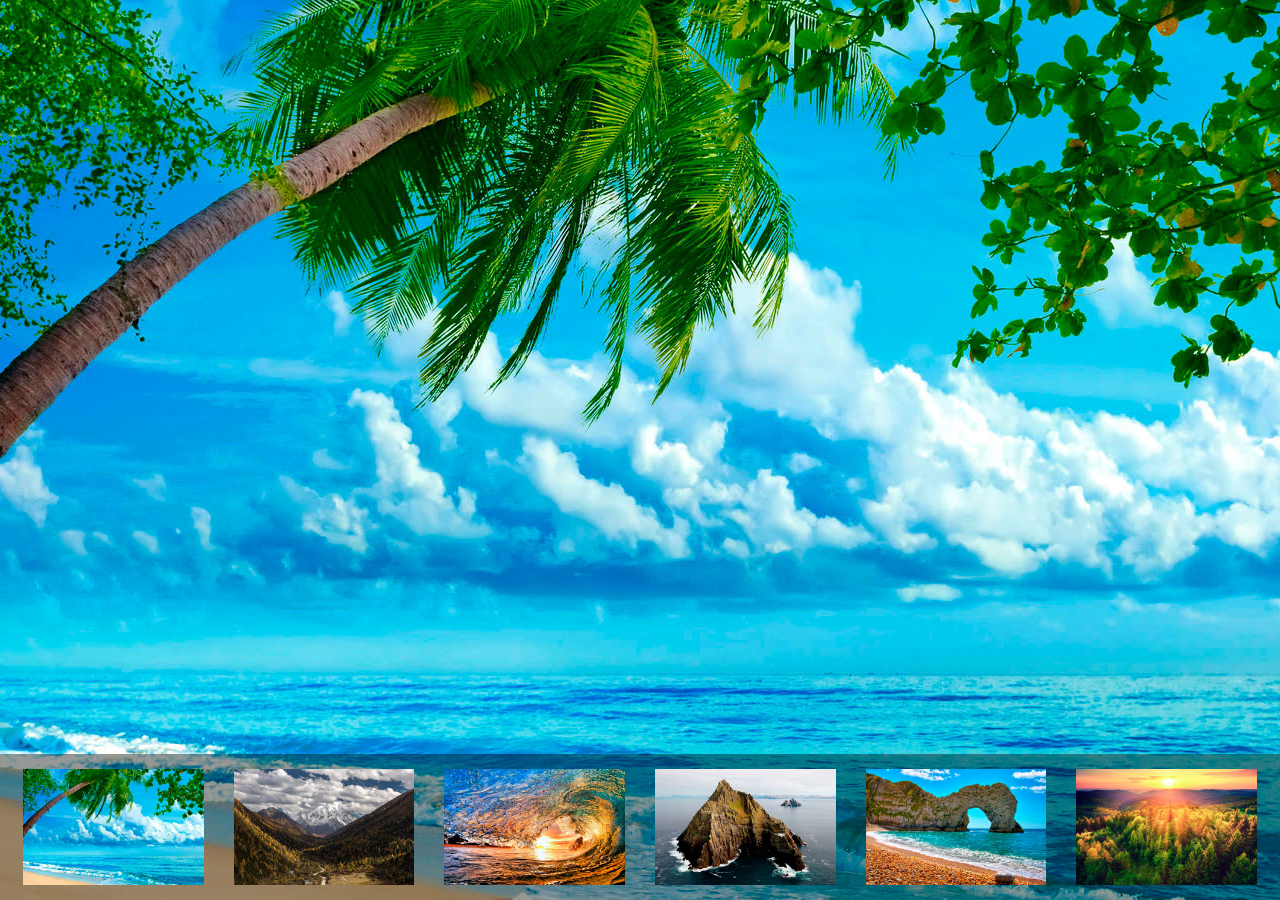
<file: galareya/index.html>
<!DOCTYPE html>
<html>
  <head>
    <meta charset="utf-8">
    <title>Gallereya</title>
    <link rel="stylesheet" href="./style.css"/>
    <script src="./script.js"></script>
  </head>
  <body>
    <div class="galereya">
      <div class="image_block"
        style="background: url(./images/big/image1.jpg) no-repeat center center;">
      </div>
      <ul>
        <li><img class="item_img" src="./images/mini/image1.jpg" onclick="iconClick(1)" data-link="./images/big/image1.jpg" /></li>
        <li><img class="item_img" src="./images/mini/image2.jpg" onclick="iconClick(2)" data-link="./images/big/image2.jpg" /></li>
        <li><img class="item_img" src="./images/mini/image3.jpg" onclick="iconClick(3)" data-link="./images/big/image3.jpg" /></li>
        <li><img class="item_img" src="./images/mini/image4.jpg" onclick="iconClick(4)" data-link="./images/big/image4.jpg" /></li>
        <li><img class="item_img" src="./images/mini/image5.jpg" onclick="iconClick(5)" data-link="./images/big/image5.jpg" /></li>
        <li><img class="item_img" src="./images/mini/image6.jpg" onclick="iconClick(6)" data-link="./images/big/image6.jpg" /></li>
      </ul>
    </div>
  </body>
</html>
</file>
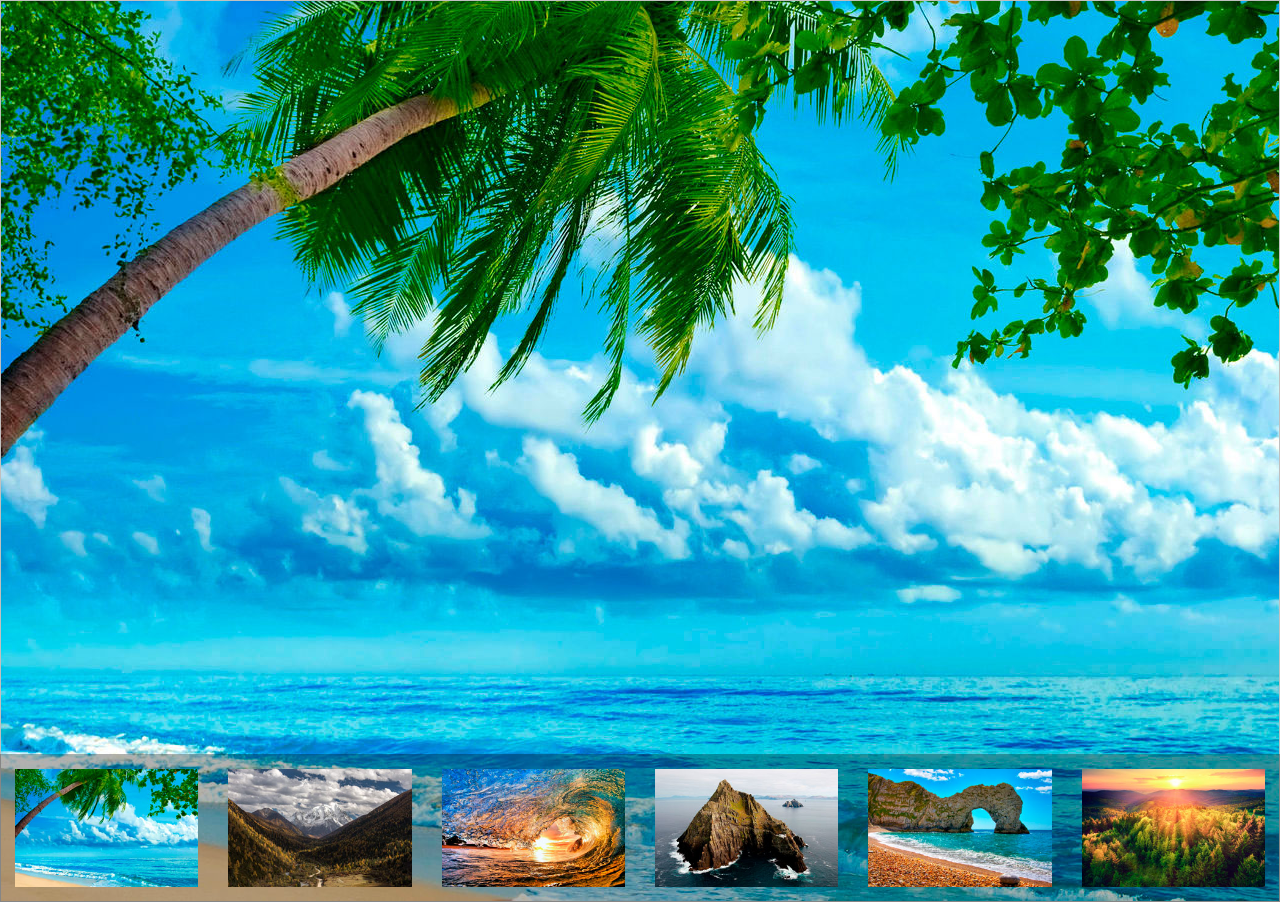
<file: gallery/index.html>
<!DOCTYPE html>
<html>
  <head>
    <meta charset="utf-8">
    <title>Example Gallery for 213-15</title>
    <link rel="stylesheet" href="./style.css">
    <script type="text/javascript" src="./script.js"></script>
  </head>
  <body>
      <div class="gallery">
        <div class="image_block" style="background: url(./image/image1.jpg) no-repeat center center;"></div>
        <ul>
          <li>
              <img class="thumb_img" src="./thumb/image1.jpg" alt="image1" onclick="clickToThumb(1)" data-link="./image/image1.jpg"></li>
          <li>
              <img class="thumb_img" src="./thumb/image2.jpg" alt="image2" onclick="clickToThumb(2)" data-link="./image/image2.jpg"></li>
          <li>
              <img class="thumb_img" src="./thumb/image3.jpg" alt="image3" onclick="clickToThumb(3)" data-link="./image/image3.jpg"></li>
          <li>
              <img class="thumb_img" src="./thumb/image4.jpg" alt="image4" onclick="clickToThumb(4)" data-link="./image/image4.jpg"></li>
          <li>
              <img class="thumb_img" src="./thumb/image5.jpg" alt="image5" onclick="clickToThumb(5)" data-link="./image/image5.jpg"></li>
          <li>
              <img class="thumb_img" src="./thumb/image6.jpg" alt="image6" onclick="clickToThumb(6)" data-link="./image/image6.jpg"></li>
        </ul>
      </div>
  </body>
</html>
</file>
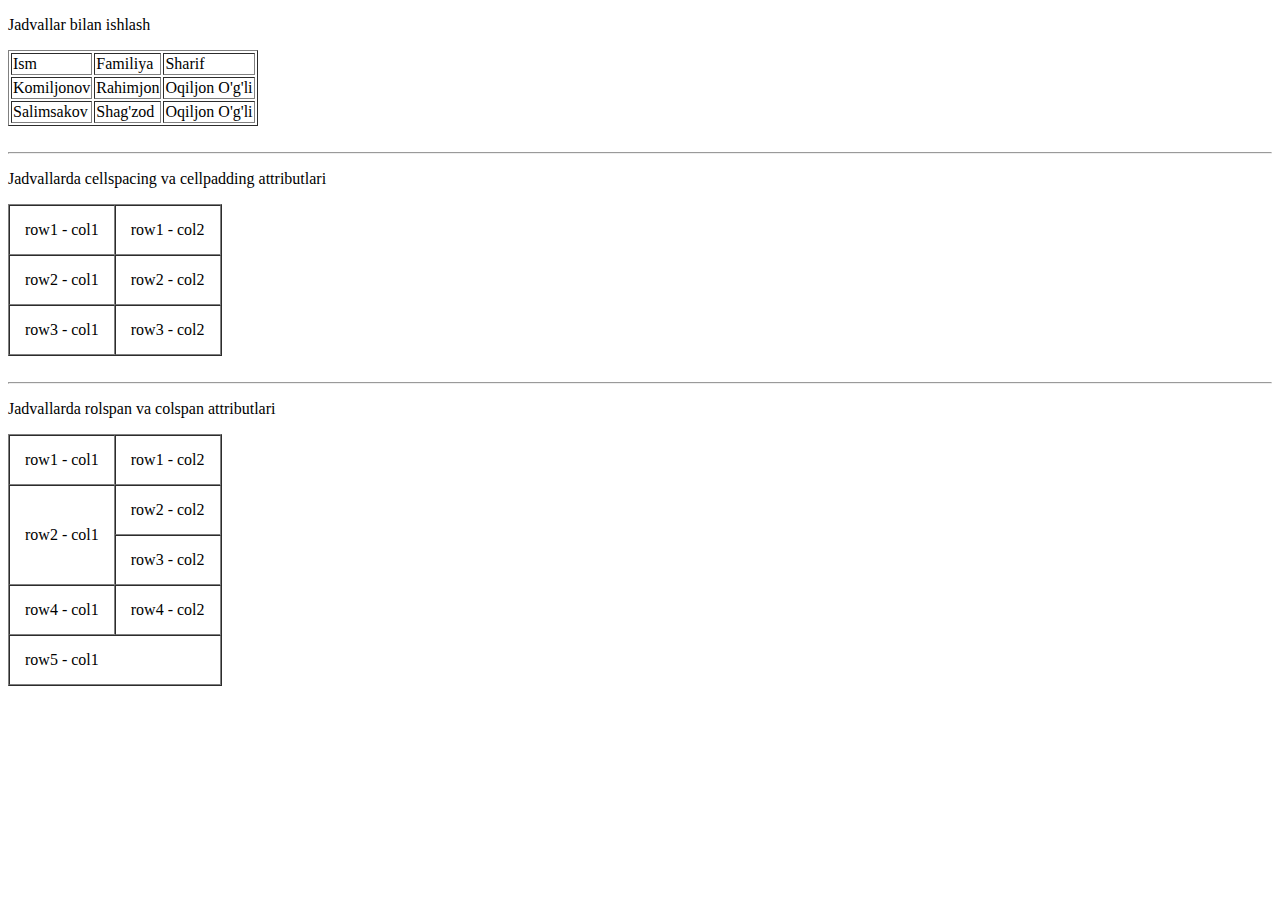
<file: web-1-ai/index.html>
<!DOCTYPE html>
<html lang="en">
<head>
    <meta charset="UTF-8">
    <title>WL amaliy ish 1</title>
</head>
<body>
    <p align="left">Jadvallar bilan ishlash</p>
    <table border="1">
        <thead>
            <tr>
                <td>Ism</td>
                <td>Familiya</td>
                <td>Sharif</td>
            </tr>
        </thead>
        <tbody>
            <tr>
                <td>Komiljonov</td>
                <td>Rahimjon</td>
                <td>Oqiljon O'g'li</td>
            </tr>
            <tr>
                <td>Salimsakov</td>
                <td>Shag'zod</td>
                <td>Oqiljon O'g'li</td>
            </tr>
        </tbody>
    </table>

    <br>
    <hr>

    <p>Jadvallarda cellspacing va cellpadding attributlari</p>
    <table border="1" cellspacing="0" cellpadding="15">
        <tr>
            <td>row1 - col1</td>
            <td>row1 - col2</td>
        </tr>
        <tr>
            <td>row2 - col1</td>
            <td>row2 - col2</td>
        </tr>
        <tr>
            <td>row3 - col1</td>
            <td>row3 - col2</td>
        </tr>
    </table>

    <br>
    <hr>

    <p>Jadvallarda rolspan va colspan attributlari</p>
    <table border="1" cellspacing="0" cellpadding="15">
        <tr>
            <td>row1 - col1</td>
            <td>row1 - col2</td>
        </tr>
        <tr>
            <td rowspan="2">row2 - col1</td>
            <td>row2 - col2</td>
        </tr>
        <tr>
            <td>row3 - col2</td>
        </tr>
        <tr>
            <td>row4 - col1</td>
            <td>row4 - col2</td>
        </tr>

        <tr>
            <td colspan="2">row5 - col1</td>
        </tr>
    </table>
</body>
</html>
</file>
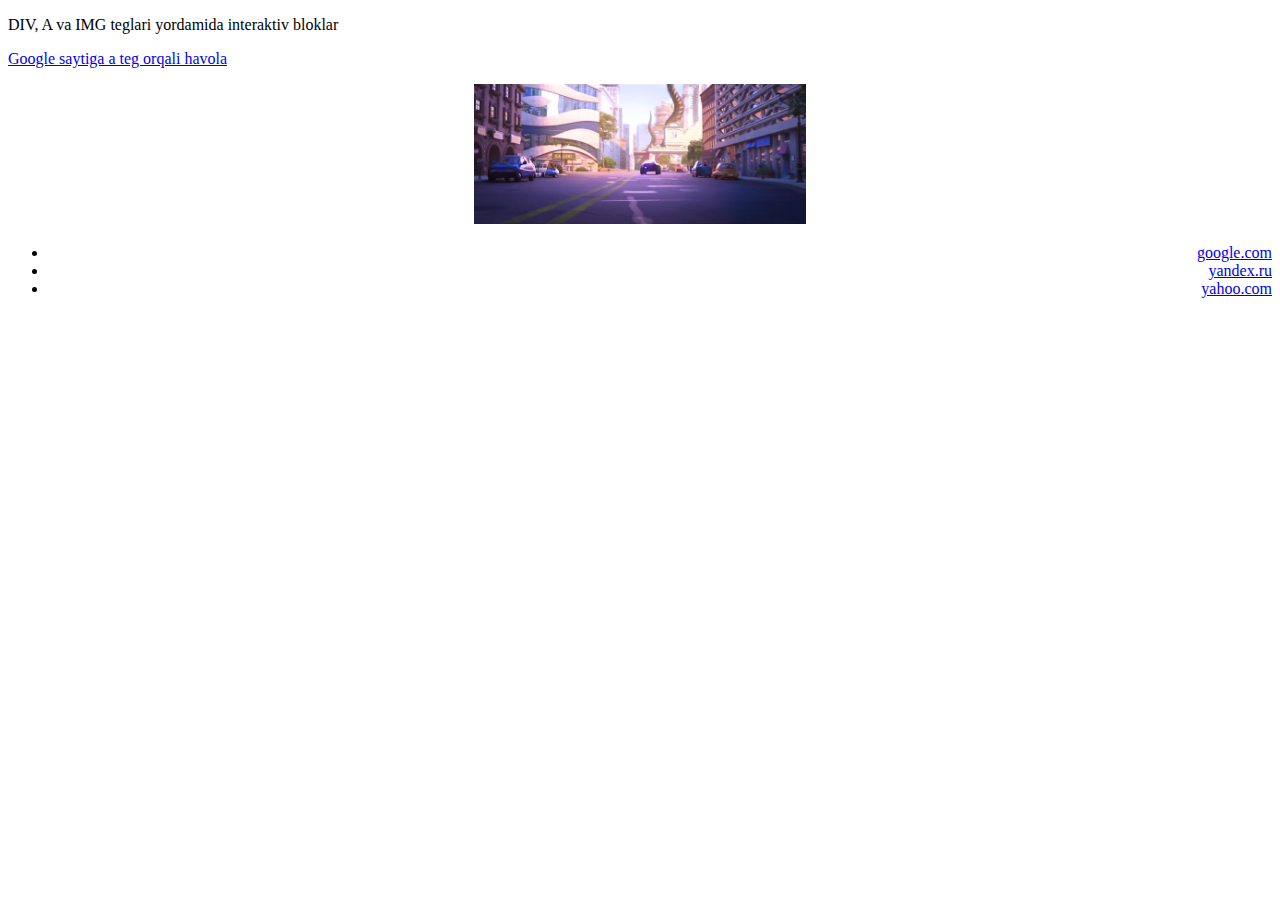
<file: web-2-ai/index.html>
<!DOCTYPE html>
<html lang="en">
<head>
    <meta charset="UTF-8">
    <title>WL amaliy ish 2</title>
</head>
<body>
    <p>DIV, A va IMG teglari yordamida interaktiv bloklar</p>
    <a href="http://google.com">Google saytiga a teg orqali havola</a>
    <p></p>
    <div align="center">
        <img src="rasm.jpg" alt="rasm" height="140">
    </div>
    <div align="right">
        <ul>
            <li>
                <a href="google.com">google.com</a>
            </li>
            <li>
                <a href="yandex.ru">yandex.ru</a>
            </li>
            <li>
                <a href="yahoo.com">yahoo.com</a>
            </li>
        </ul>
    </div>


</body>
</html>
</file>
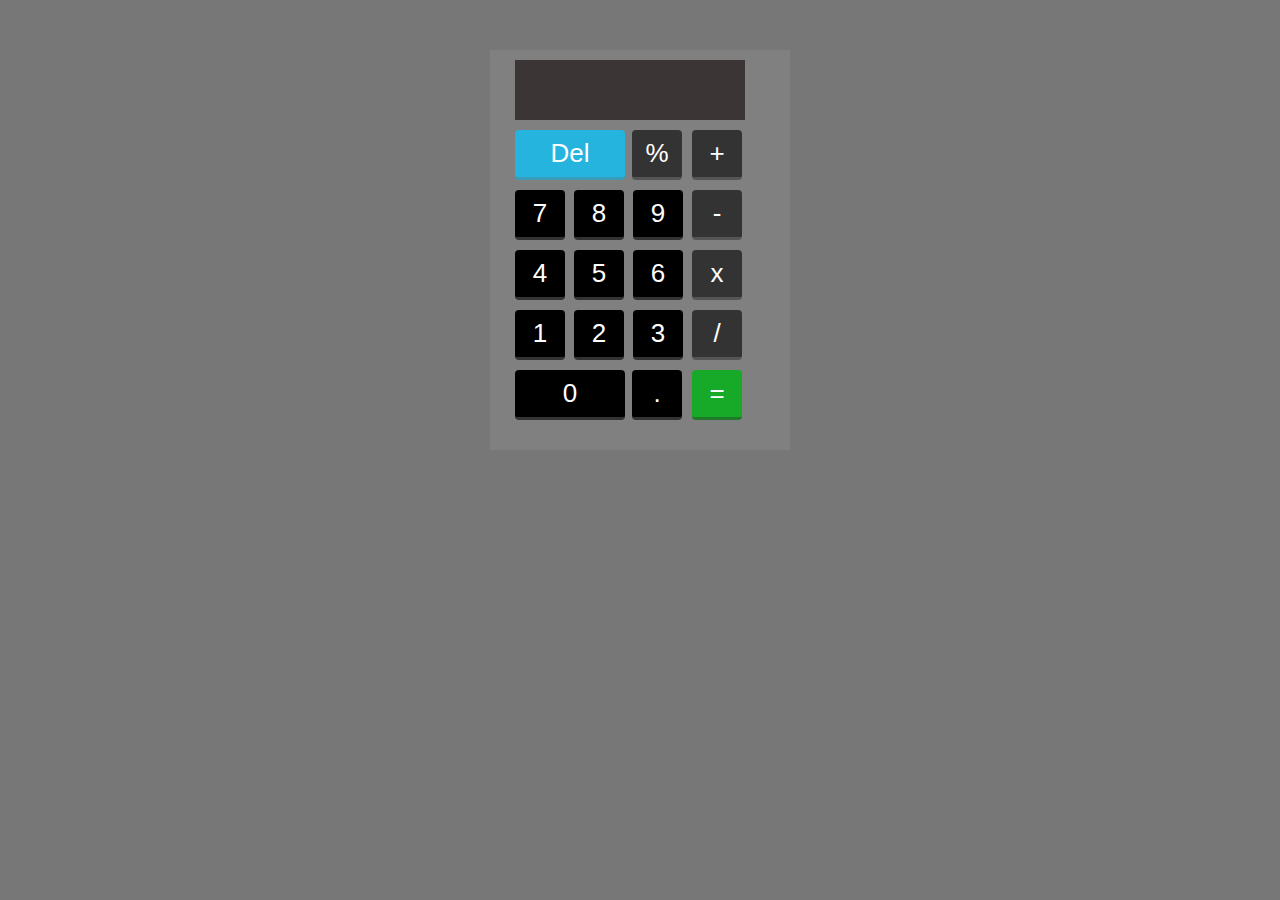
<file: web-5-ai/index.html>
<!DOCTYPE html>
<html>
  <head>
    <meta charset="utf-8">
    <title>Calculator WIW5</title>
    <link rel="stylesheet" href="style.css">
    <script type="text/javascript" src="script.js"></script>
  </head>
  <body>
    <div id="background"><!-- Main background -->

      <div id="result"></div>
      <div id="main">
         <div id="first-rows">
          <button class="del-bg" id="delete">Del</button>
             <button value="%" class="btn-style operator opera-bg fall-back">%</button>
             <button value="+" class="btn-style opera-bg value align operator">+</button>
             </div>

         <div class="rows">
           <button value="7" class="btn-style num-bg num first-child">7</button>
           <button value="8" class="btn-style num-bg num">8</button>
           <button value="9" class="btn-style num-bg num">9</button>
           <button value="-" class="btn-style opera-bg operator">-</button>
         </div>

         <div class="rows">
           <button value="4" class="btn-style num-bg num first-child">4</button>
           <button value="5" class="btn-style num-bg num">5</button>
           <button value="6" class="btn-style num-bg num">6</button>
           <button value="*" class="btn-style opera-bg operator">x</button>
         </div>

         <div class="rows">
           <button value="1" class="btn-style num-bg num first-child">1</button>
           <button value="2" class="btn-style num-bg num">2</button>
           <button value="3" class="btn-style num-bg num">3</button>
           <button value="/" class="btn-style opera-bg operator">/</button>
         </div>

         <div class="rows">
           <button value="0" class="num-bg zero" id="delete">0</button>
           <button value="." class="btn-style num-bg period fall-back">.</button>
           <button value="=" id="eqn-bg" class="eqn align">=</button>
         </div>

       </div>
     </div>
  </body>
</html>
</file>
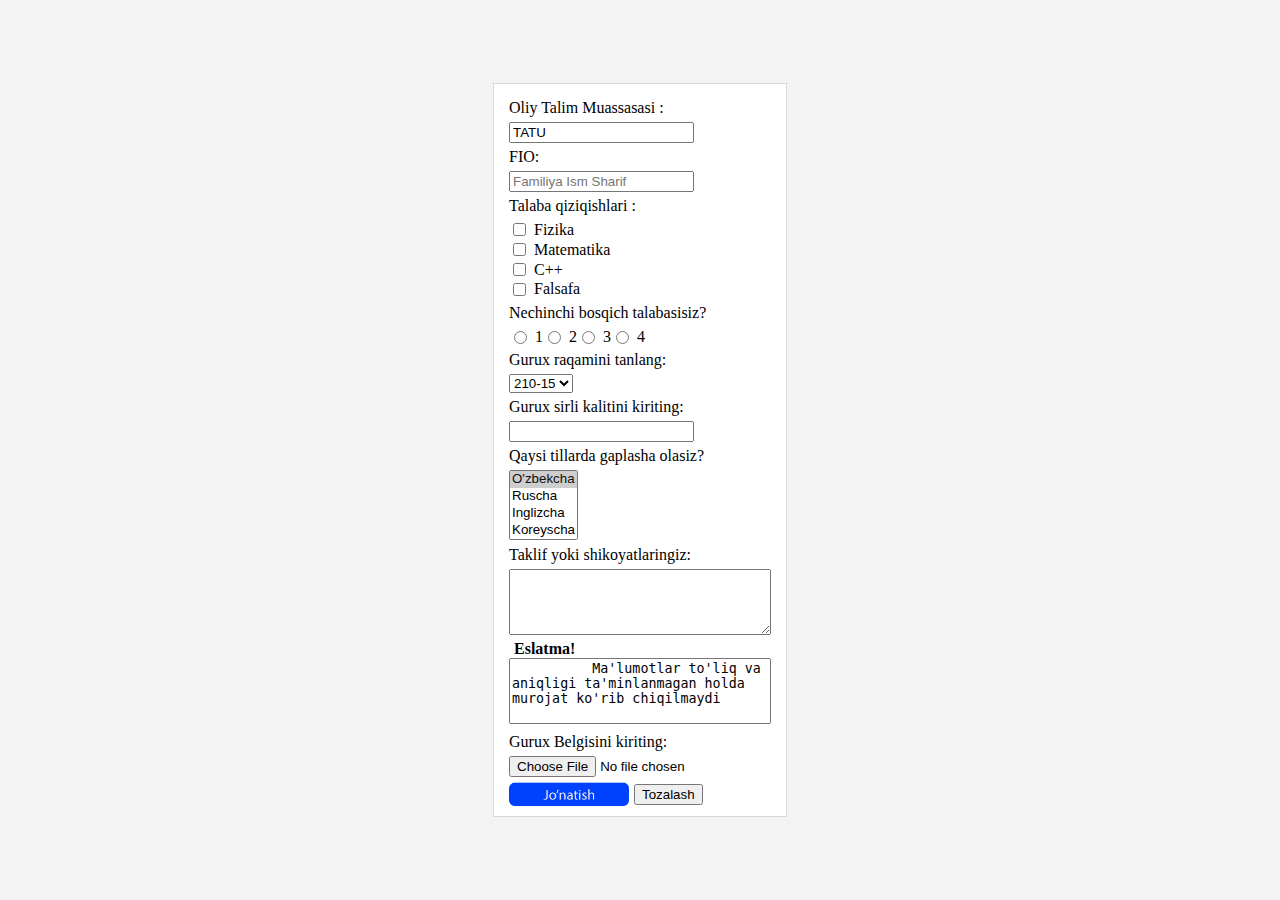
<file: web-4-ai/example1.html>
<!DOCTYPE html>
<html>
  <head>
    <meta charset="utf-8">
    <title>Misol 1</title>
    <link rel="stylesheet" href="style.css">
  </head>
  <body>
      <form action="index.html" method="post">
        <label for="university">Oliy Talim Muassasasi :</label>
        <input id="university" type="text" name="university" value="TATU">
        <br>
        <label for="fio">FIO:</label>
        <input id="fio" type="text" name="fio" placeholder="Familiya Ism Sharif">
        <br>
        <label>Talaba qiziqishlari :</label>
        <input type="checkbox" name="st_skills" value="1">
        <p>Fizika</p>
        <br>
        <input type="checkbox" name="st_skills" value="2">
        <p>Matematika</p>
        <br>
        <input type="checkbox" name="st_skills" value="3">
        <p>C++</p>
        <br>
        <input type="checkbox" name="st_skills" value="4">
        <p>Falsafa</p>
        <br>
        <label>Nechinchi bosqich talabasisiz?</label>
        <input type="radio" name="group_lvl" value="1">
        <p>1</p>
        <input type="radio" name="group_lvl" value="2">
        <p>2</p>
        <input type="radio" name="group_lvl" value="3">
        <p>3</p>
        <input type="radio" name="group_lvl" value="4">
        <p>4</p>
        <br>
        <label for="group_num">Gurux raqamini tanlang:</label>
        <select name="gender">
          <option value="210-15" selected="selected">210-15</option>
          <option value="211-15">211-15</option>
          <option value="212-15">212-15</option>
          <option value="213-15">213-15</option>
          <option value="214-15">214-15</option>
          <option value="215-15">215-15</option>
          <option value="220-15">220-15</option>
          <option value="221-15">221-15</option>
          <option value="222-15">222-15</option>
        </select>
        <br>
        <label for="secret_key">Gurux sirli kalitini kiriting:</label>
        <input id="secret_key" type="password" name="pass">
        <br>
        <label for="language_skills">Qaysi tillarda gaplasha olasiz?</label>
        <select id="language_skills" name="languages" multiple="multiple">
          <option value="uz" selected="selected">O'zbekcha</option>
          <option value="ru">Ruscha</option>
          <option value="eng">Inglizcha</option>
          <option value="kr">Koreyscha</option>
          <option value="tj">Tojikcha</option>
        </select><br>
        <label for="message">Taklif yoki shikoyatlaringiz:</label>
        <textarea id="message" name="message" rows="4" cols="30"></textarea>
        <br><p><b>Eslatma!</b></p>
        <br>
        <textarea name="terms" cols="30" rows="4" readonly="true" style="resize: none;">
          Ma'lumotlar to'liq va aniqligi ta'minlanmagan holda murojat ko'rib chiqilmaydi
        </textarea>
        <br>
        <label for="group_logo">Gurux Belgisini kiriting:</label>
        <input id="group_logo" type="file" name="group_logo" value="">

        <br>

        <input type="image" width="120" src="submit.gif" name="submitBtn" alt="Jo'natish">
        <!-- <input type="submit" name="submitBtn" value="Yuborish"> -->
        <input type="reset" name="resetBtn" value="Tozalash">
      </form>
  </body>
</html>
</file>
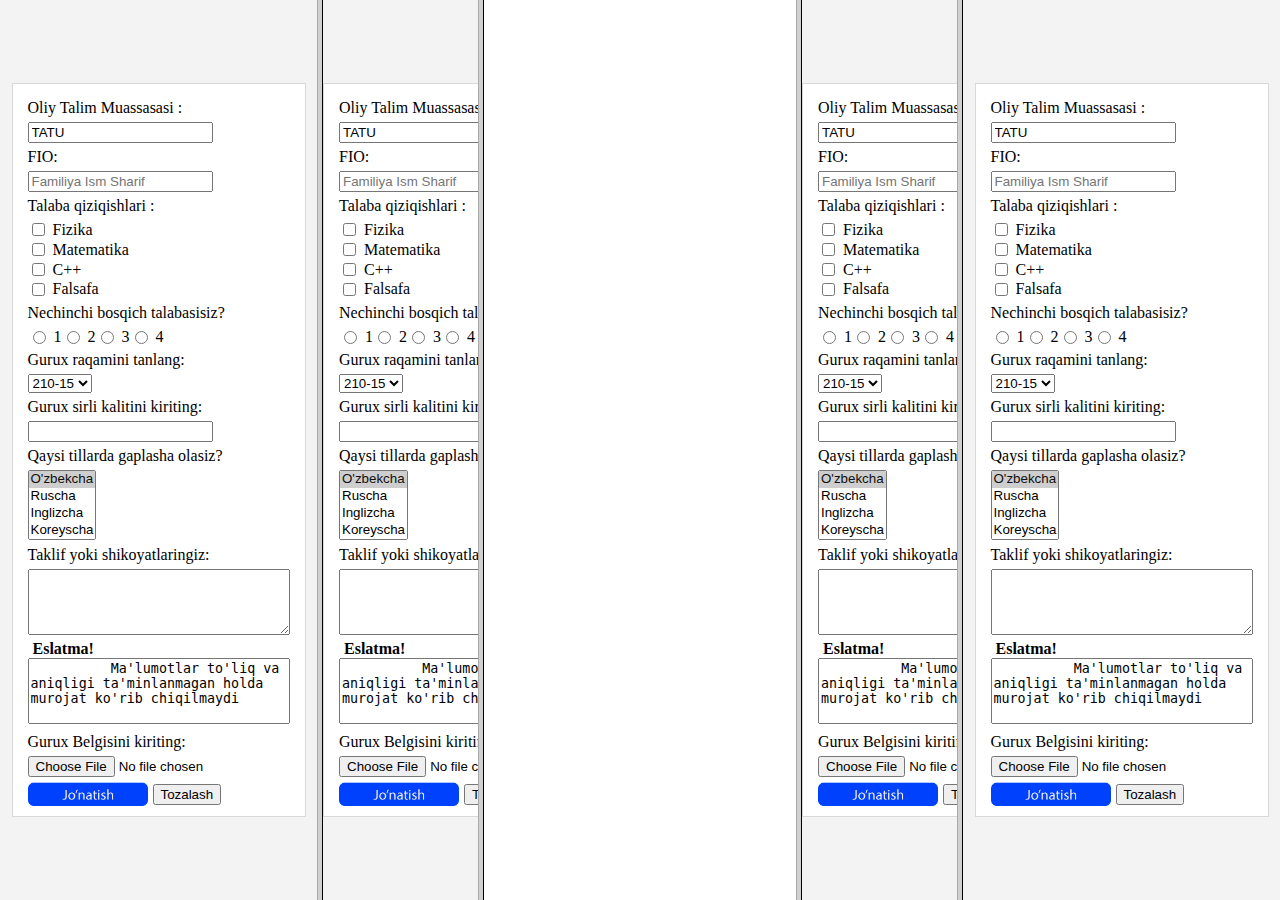
<file: web-4-ai/example2.html>
<!DOCTYPE html>
<html>
  <head>
    <meta charset="utf-8">
    <title>Misol 2</title>
  </head>
    <frameset cols="25%,*,25%">
      <frame src="example1.html" />

      <frame src="example2.html" />

      <frame src="example1.html" />
    </frameset>
</html>
</file>
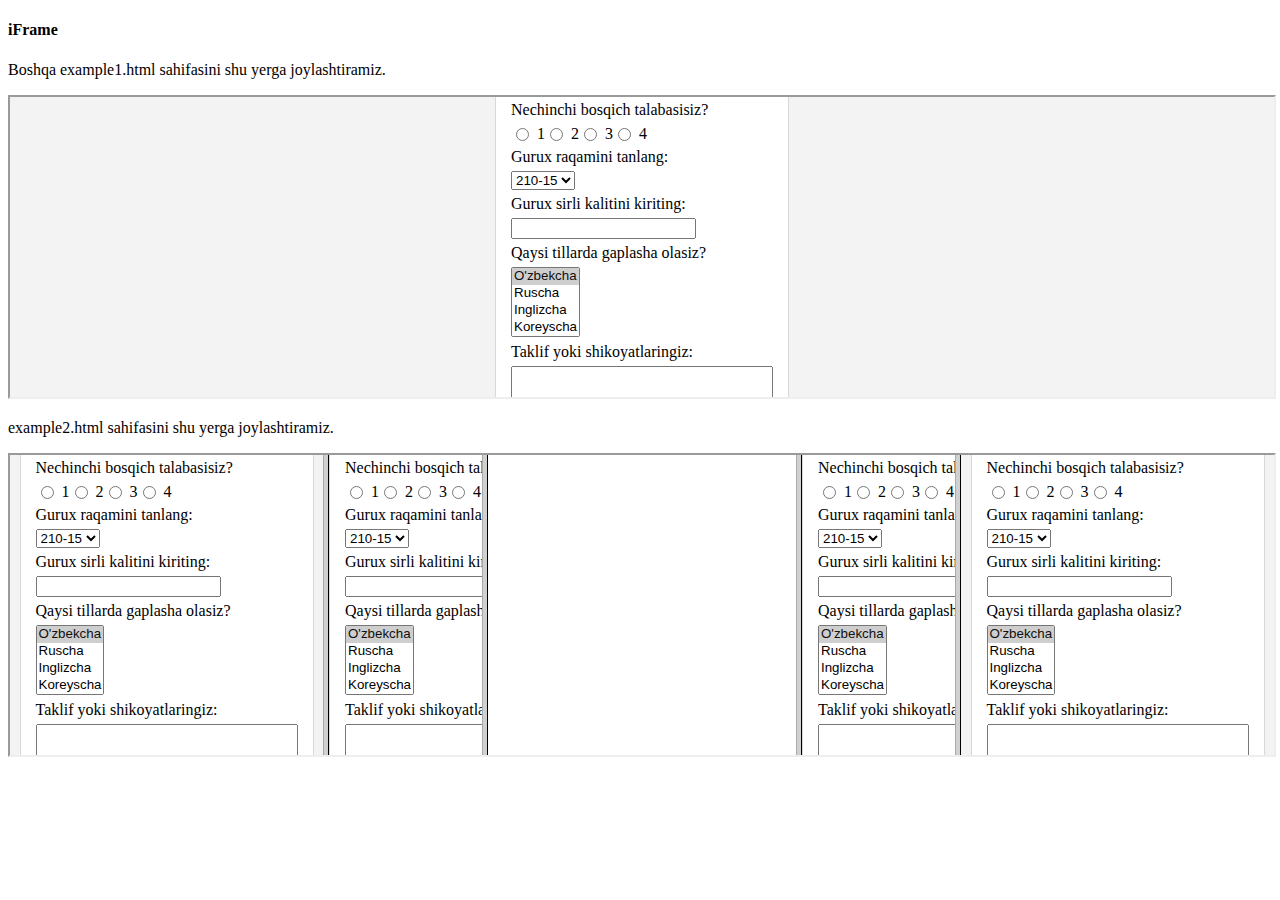
<file: web-4-ai/example3.html>
<!DOCTYPE html>
<html>
  <head>
    <meta charset="utf-8">
    <title>Misol 3</title>
  </head>
  <body>
    <div class="iframe_block">
      <h4>iFrame</h4>

      <p>Boshqa example1.html sahifasini shu yerga joylashtiramiz.</p>
      <iframe src="example1.html" width="100%" height="300"></iframe>


      <p>example2.html sahifasini shu yerga joylashtiramiz.</p>
      <iframe src="example2.html" width="100%" height="300"></iframe>
      
    </div>
  </body>
</html>
</file>
<file: galareya/style.css>
/* stillar */
html, body {
  margin: 0;
  min-height: 100%;
}
.galereya {
  background: #e0e0e0;
  position: relative;
}
.image_block {
  display: block;
  height: 100vh;
  background-size: cover !important;
}
.galereya ul {
  position: absolute;
  bottom: 0;
  left: 0;
  width: calc( 100% - 16px );
  list-style: none;
  padding: 0 8px;
  margin: 0;
  display: flex;
  background: rgba( 0, 0, 0, .4);
}
.galereya ul li {
  width: calc( 100%/6 - 30px );
  margin: 15px 15px;
}
.galereya ul li img {
  width: 100%;
  display: block;
  cursor: pointer;
}
.galereya ul li img:hover {
  box-shadow: 2px 2px 24px rgba( 255,0,0, .9 );
}
</file>
<file: gallery/style.css>
/* style.css */
html, body {
  margin: 0px;
  min-height: 100%;
}
.gallery {
  background-color: #f3f3f3;
  position: relative;
}

.gallery .image_block {
  min-height: 100vh;
  border: 1px solid silver;
  background-size: cover !important;
}

.gallery ul {
  position: absolute;
  bottom: 0;
  left: 0;
  width: 100%;
  padding: 0px;
  margin: 0px;
  display: flex;
  list-style: none;
  background: rgba( 0, 0, 0, .3 );
}

.gallery ul li {
  height: auto;
  margin: 15px;
  width: calc( 100%/6 - 30px );
}

.gallery li img {
    display: block;
    width: 100%;
    cursor: pointer;
}
</file>
<file: web-5-ai/style.css>
body {
  background:#777;
}
#background {
    width:300px;
    height:400px;
    background:gray;
    margin:50px auto;
    -webkit-animation:bgChange 2s 2s alternate infinite;
    transition: all 2s ease;
}
button {
    border:0;
    color:#fff;
}
#result {
    display:block;
    font-family: sans-serif;
    width:230px;
    height:40px;
    margin:10px auto;
    text-align: right;
    border:0;
    background:#3b3535;
    color:#fff;
    padding-top:20px;
    font-size:20px;
    margin-left: 25px;
    outline: none;
    overflow: hidden;
    letter-spacing: 4px;
    position: relative;
    top:10px;
}
#result:hover {
    cursor: text;
}
#first-rows {
    margin-bottom: 20px;
    position: relative;
    top:10px;
}
.rows {
    width:300px;
    margin-top:10px;
}
#delete {
    width:110px;
    height:50px;
    margin-left:25px;
    border-radius:4px;
}
/* Aligning the division and dot button properly */
.fall-back {
    margin-left:3px !important;
}
/* Aligning the addition and equals to button properly */
.align {
    margin-left: 6px !important;
}
/* Button styling */
.btn-style {
    width:50px;
    height:50px;
    margin-left:5px;
    border-radius:4px;
}
.eqn {
    width:50px;
    height:50px;
    margin-left:5px;
    border-radius:4px;
}
.first-child {
 margin-left:25px;
}
/* Adding background color to the number values */
 .num-bg {
    background:#000;
    color:#fff;
    font-size:26px;
    cursor:pointer;
    outline:none;
    border-bottom:3px solid #333;
}
 .num-bg:active {
    background:#000;
    color:#fff;
    font-size:26px;
    cursor:pointer;
    outline:none;
    box-shadow: inset 5px 5px 5px #555;
}
/*Adding background color to the operator values */
.opera-bg {
    background:#333;
    color:#fff;
    font-size:26px;
    cursor: pointer;
    outline:none;
    border-bottom:3px solid #555;
}
.opera-bg:active {
    background:#333;
    color:#fff;
    font-size:26px;
    cursor: pointer;
    outline:none;
    box-shadow: inset 4px 4px 4px #555;
}
/*Adding a background color to the delete button */
.del-bg {
    background:#24b4de;
    color:#fff;
    font-size:26px;
    cursor: pointer;
    outline:none;
    border-bottom:3px solid #399cb9;
}
.del-bg:active {
    background:#24b4de;
    color:#fff;
    font-size:26px;
    cursor: pointer;
    outline:none;
    box-shadow: inset 4px 4px 4px #399cb9;
}
/*Adding a background color to the equals to button */
#eqn-bg {
    background:#17a928;
    color:#fff;
    font-size:26px;
    cursor: pointer;
    outline:none;
    border-bottom:3px solid #1f7a29;
}
#eqn-bg:active {
    background:#17a928;
    color:#fff;
    font-size:26px;
    cursor: pointer;
    outline:none;
    box-shadow: inset 4px 4px 4px #1f7a29;
}
@-webkit-keyframes bgChange {
    0% {  background:#24b4de; }
    50% { background:#17a928; }
    100% {  background:#399cb9; }
}
</file>
<file: web-4-ai/style.css>
body {
  background-color: #f3f3f3;
  display: flex;
  align-items: center;
  height: 100%;
  position: absolute;
  top: 0;
  left: 0;
  width: 100%;
  margin: 0px;
}
form {
  display: table;
  margin: 0 auto;
  padding: 10px 15px;
  background-color: white;
  border: 1px solid #d8d8d8;
}
form label {
  padding: 5px 0 5px;
  display: block;
}
form p {
  display: inline-block;
  vertical-align: middle;
  margin: 0;
  margin-left: 5px;
}
input[type="radio"],
input[type="checkbox"] {
  display: inline-block;
  vertical-align: middle;
}
input[type="radio"] {
  margin-top: 0px;
}
input[type="image"],
input[type="reset"],
input[type="submit"] {
  display: inline-block;
  vertical-align: middle;
  margin: 5px 5px 0 0;
}
</file>
